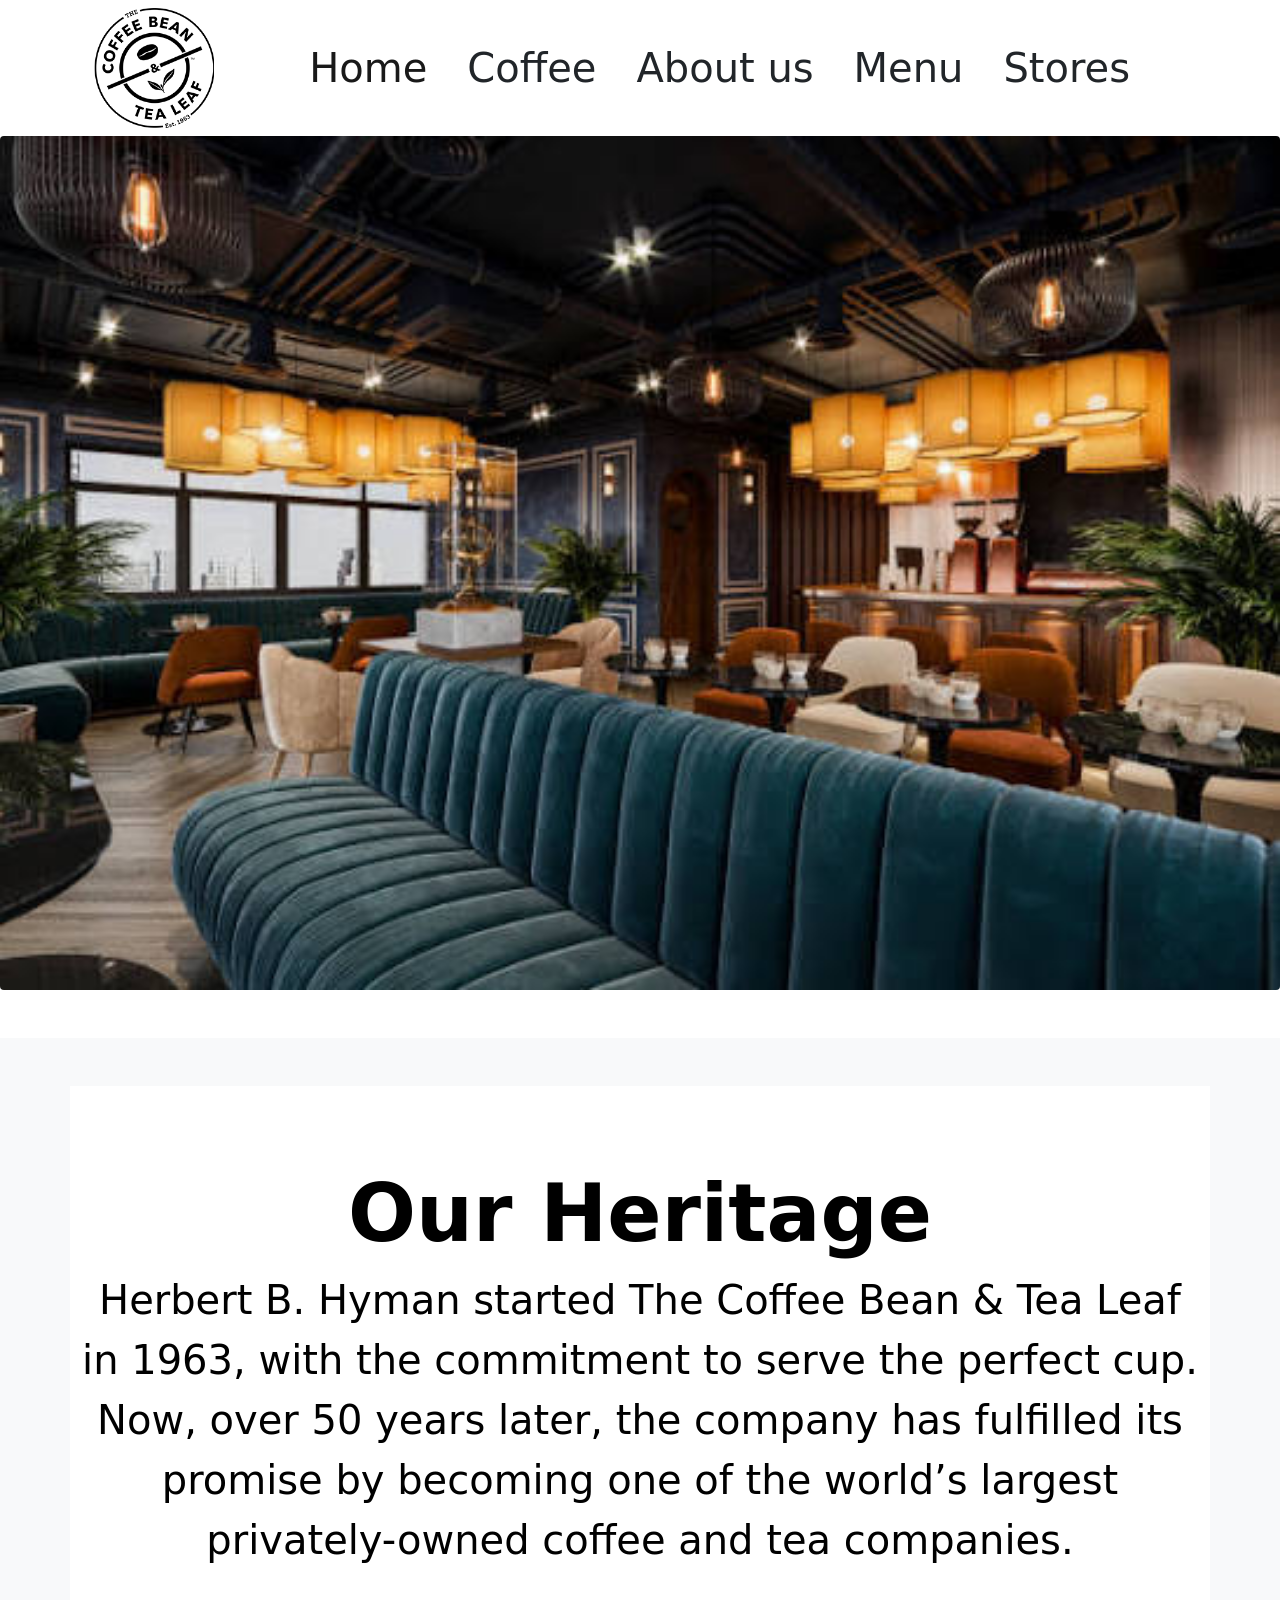
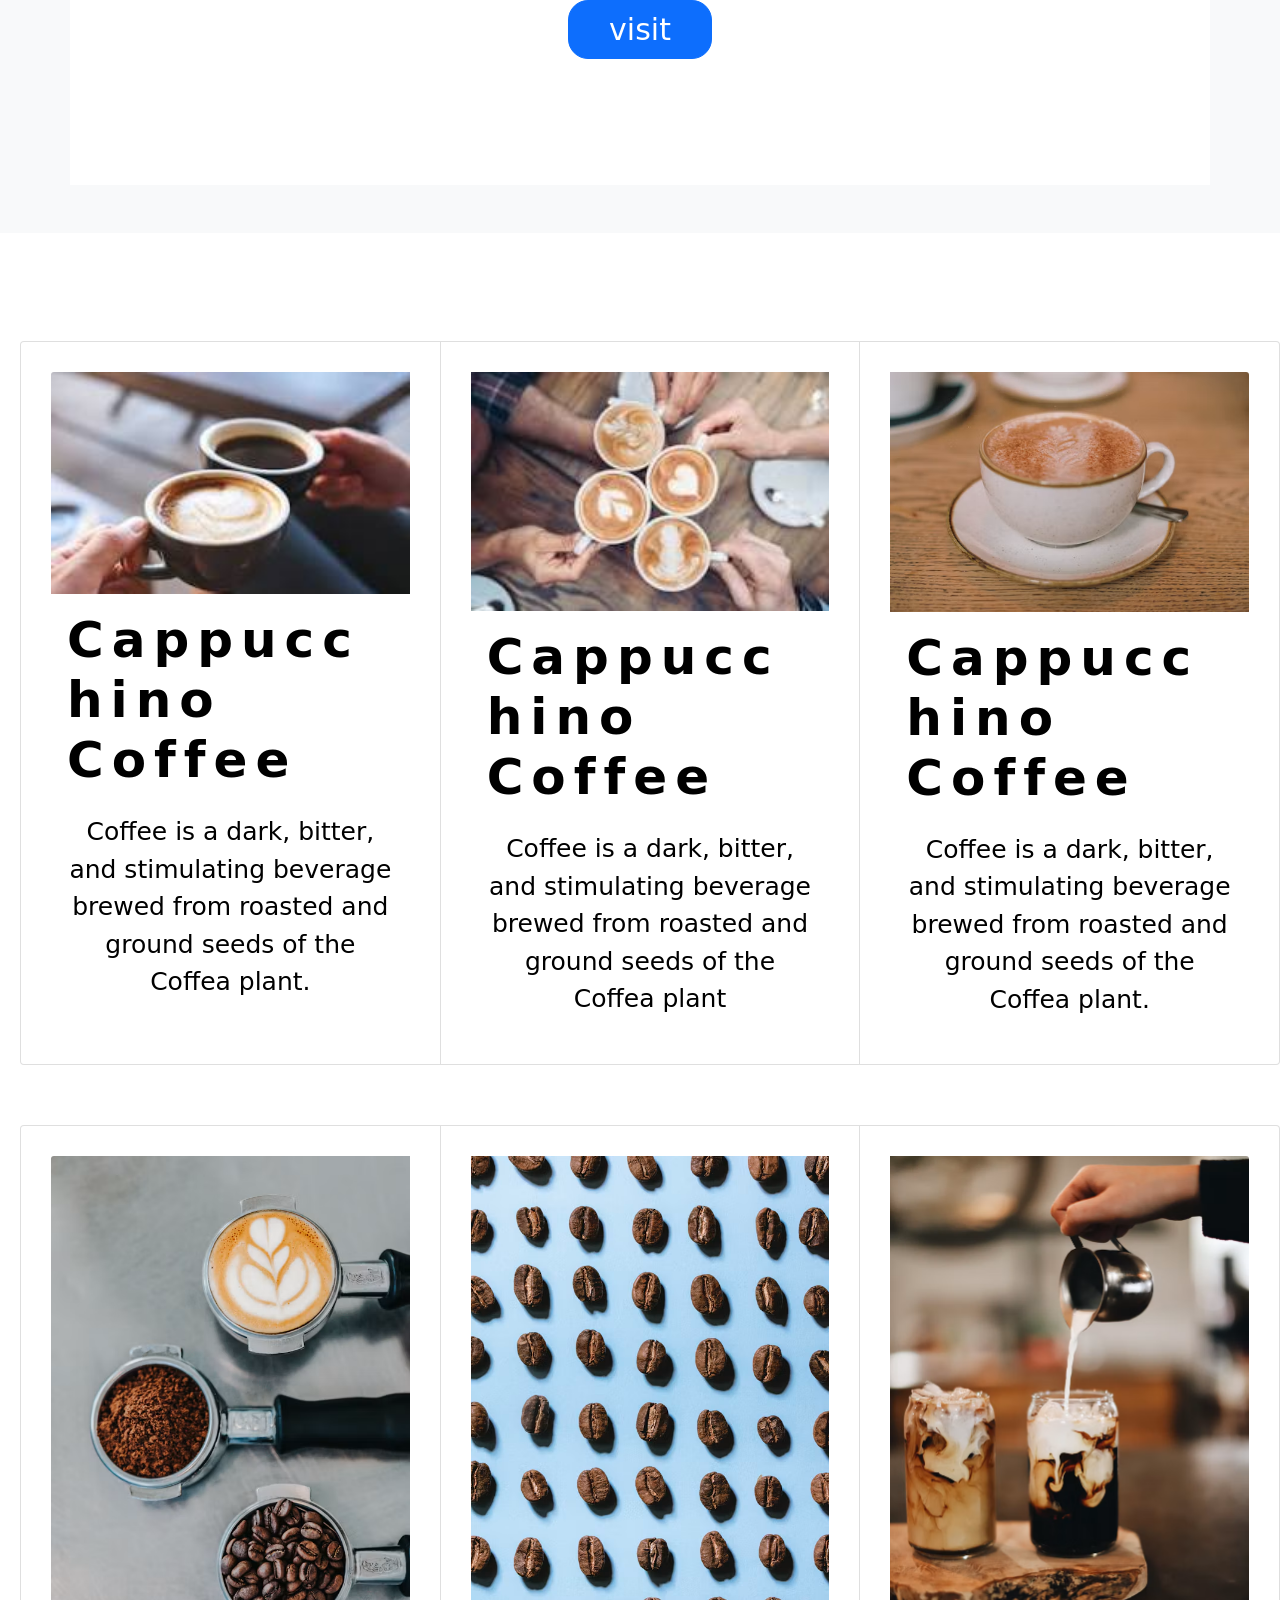
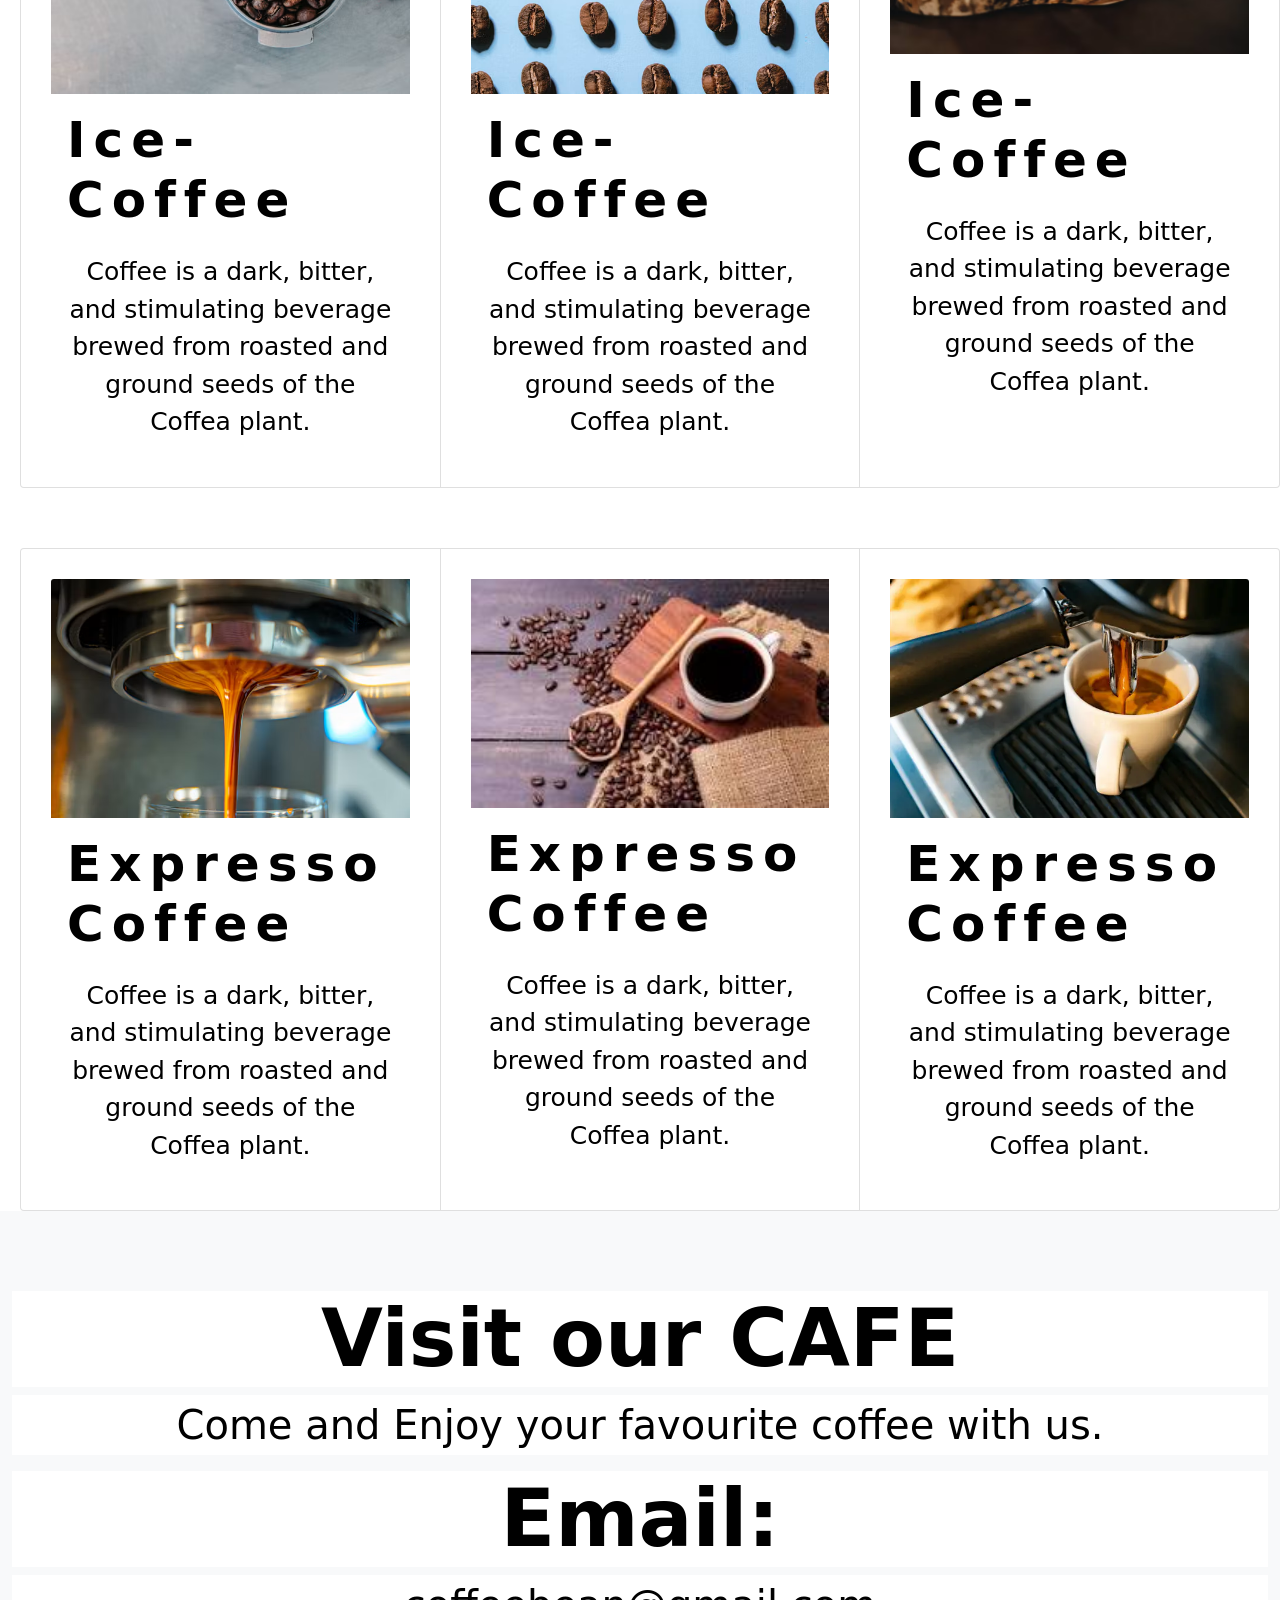
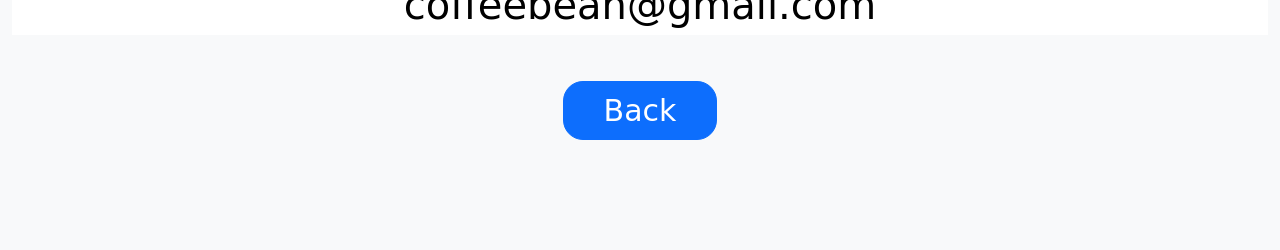
<file: bootstrap-first/index.html>
<!DOCTYPE html>
<html lang="en">
<head>
    <meta charset="UTF-8">
    <meta name="viewport" content="width=device-width, initial-scale=1.0">
    <title>Coffee Cafe</title>
    <link rel="stylesheet" href="style.css">
    <link rel="stylesheet" href="bootstrap.css">
    <link rel="stylesheet" href="https://cdnjs.cloudflare.com/ajax/libs/animate.css/4.1.1/animate.min.css">
    
</head>
<body>
    <nav class="navbar navbar-expand-lg fs-1 py-2 navbar-light">
  <div class="container header px-4 fs-1">
    <img src="logo.png" style="width:120px;" alt="pic">
    <!-- <a class="navbar-brand fs-1" href="#">CAFE</a> -->
    <button class="navbar-toggler" type="button" data-bs-toggle="collapse" data-bs-target="#navbarNavAltMarkup" aria-controls="navbarNavAltMarkup" aria-expanded="false" aria-label="Toggle navigation">
      <span class="navbar-toggler-icon"></span>
    </button>
    <div class="collapse fs-1 px-5  justify-content-center header navbar-collapse" id="navbarNavAltMarkup">
      <div class="navbar-nav gap-4 fs-1 ms-auto">
        <a class="nav-link active fs-1" aria-current="page" href="#">Home</a>
        <a class="nav-link active text-dark" href="#">Coffee</a>
        <a class="nav-link active text-dark" href="#">About us</a>
        <a class="nav-link active text-dark" href="#">Menu</a>
        <a class="nav-link active text-dark" href="#">Stores</a>
        
      
      </div>
    </div>
  </div>
</nav>

<!-- <img src="background.avif" class="img-fluid  w-100" alt="cafe bar"> -->
 <img src="images2.jpg" class="rounded w-100  h-25  mx-auto " alt="...">
<div class="container-fluid box bg-light my-5 py-5">
  <div class="container box  text-center">
    <h1>Our Heritage</h1>
    <p>Herbert B. Hyman started The Coffee Bean & Tea Leaf in 1963,
     with the commitment to serve the perfect cup. Now, over 50 years later, 
      the company has fulfilled its promise by becoming one of the world’s largest
       privately-owned coffee and tea companies.<br>
      <button class="btn btn-primary  btn">visit</button>





    </p>
  </div>
</div>
<div class="card-group" >
  <div class="card">
    <img src="coffe1.jpg" class="card-img-top" alt="...">
    <div class="card-body">
      <h5 class="card-title cafe">Cappucchino Coffee</h5>
      <p class="card-text bar">Coffee is a dark, bitter, and stimulating beverage brewed from roasted and ground seeds of the Coffea
         plant.</p>
    </div>
    
  </div>
  <div class="card">
    <img src="coffe2.jpg" class="card-img-top" alt="...">
    <div class="card-body">
      <h5 class="card-title cafe">Cappucchino Coffee</h5>
      <p class="card-text bar">Coffee is a dark, bitter, and stimulating beverage brewed from roasted and ground seeds of the Coffea
        plant</p>
     
    </div>
    
  </div>
  <div class="card">
    <img src="coffe3.avif" class="card-img-top" alt="...">
    <div class="card-body">
      <h5 class="card-title cafe">Cappucchino Coffee</h5>
      <p class="card-text bar">Coffee  is a dark, bitter, and stimulating beverage brewed from roasted and ground seeds of the Coffea
         plant.</p>
    </div>
   
  </div>
</div><div class="card-group">
  <div class="card">
    <img src="coffe7.avif" class="card-img-top" alt="...">
    <div class="card-body">
      <h5 class="card-title cafe">Ice-Coffee</h5>
      <p class="card-text bar">Coffee is a dark, bitter, and stimulating beverage brewed from roasted and ground seeds of the Coffea
         plant.</p>
    </div>
    
  </div>
  <div class="card">
    <img src="coffe8.avif" class="card-img-top" alt="...">
    <div class="card-body">
      <h5 class="card-title cafe">Ice-Coffee</h5>
      <p class="card-text bar">Coffee is a dark, bitter, and stimulating beverage brewed from roasted and ground seeds of the Coffea 
        plant.</p></div>
    
    
  </div>
  <div class="card">
    <img src="coffe9.avif" class="card-img-top" alt="...">
    <div class="card-body">
      <h5 class="card-title cafe">Ice-Coffee</h5>
      <p class="card-text bar">Coffee is a dark, bitter, and stimulating beverage brewed from roasted and ground seeds of the Coffea 
        plant.</p>
    </div>
    
  </div>
</div>
<div class="card-group">
  <div class="card">
    <img src="coffe4.avif" class="card-img-top" alt="...">
    <div class="card-body">
      <h5 class="card-title cafe">Expresso Coffee</h5>
      <p class="card-text bar">Coffee is a dark, bitter, and stimulating beverage brewed from roasted and ground seeds of the Coffea
         plant.</p>
    </div>
   
  </div>
  <div class="card">
    <img src="coffe6.jpg" class="card-img-top" alt="...">
    <div class="card-body">
      <h5 class="card-title cafe">Expresso Coffee</h5>
      <p class="card-text bar">Coffee is a dark, bitter, and stimulating beverage brewed from roasted and ground seeds of the Coffea
         plant.</p>
    </div>
    
  </div>
  <div class="card" card>
    <img src="coffe5.webp" class="card-img-top" alt="...">
    <div class="card-body">
      <h5 class="card-title cafe">Expresso Coffee</h5>
      <p class="card-text bar"> Coffee is a dark, bitter, and stimulating beverage brewed from roasted and ground seeds of the Coffea
       plant.</p>
    </div>
    
  </div>
</div>
<div class="container-fluid w-100 h-100 box bg-light">
    <h1>Visit our CAFE</h1>
    <p>Come and Enjoy your favourite coffee with us.</p>
     <h1>Email:</h1>
   <p> coffeebean@gmail.com</p>
    </p>
    <button type="button" class="btn btn-primary pad">Back</button>
    
  </div>



    
</body>
<script src="https://cdn.jsdelivr.net/npm/bootstrap@5.0.2/dist/js/bootstrap.bundle.min.js" integrity="sha384-MrcW6ZMFYlzcLA8Nl+NtUVF0sA7MsXsP1UyJoMp4YLEuNSfAP+JcXn/tWtIaxVXM" crossorigin="anonymous"></script>
</html>
</file>
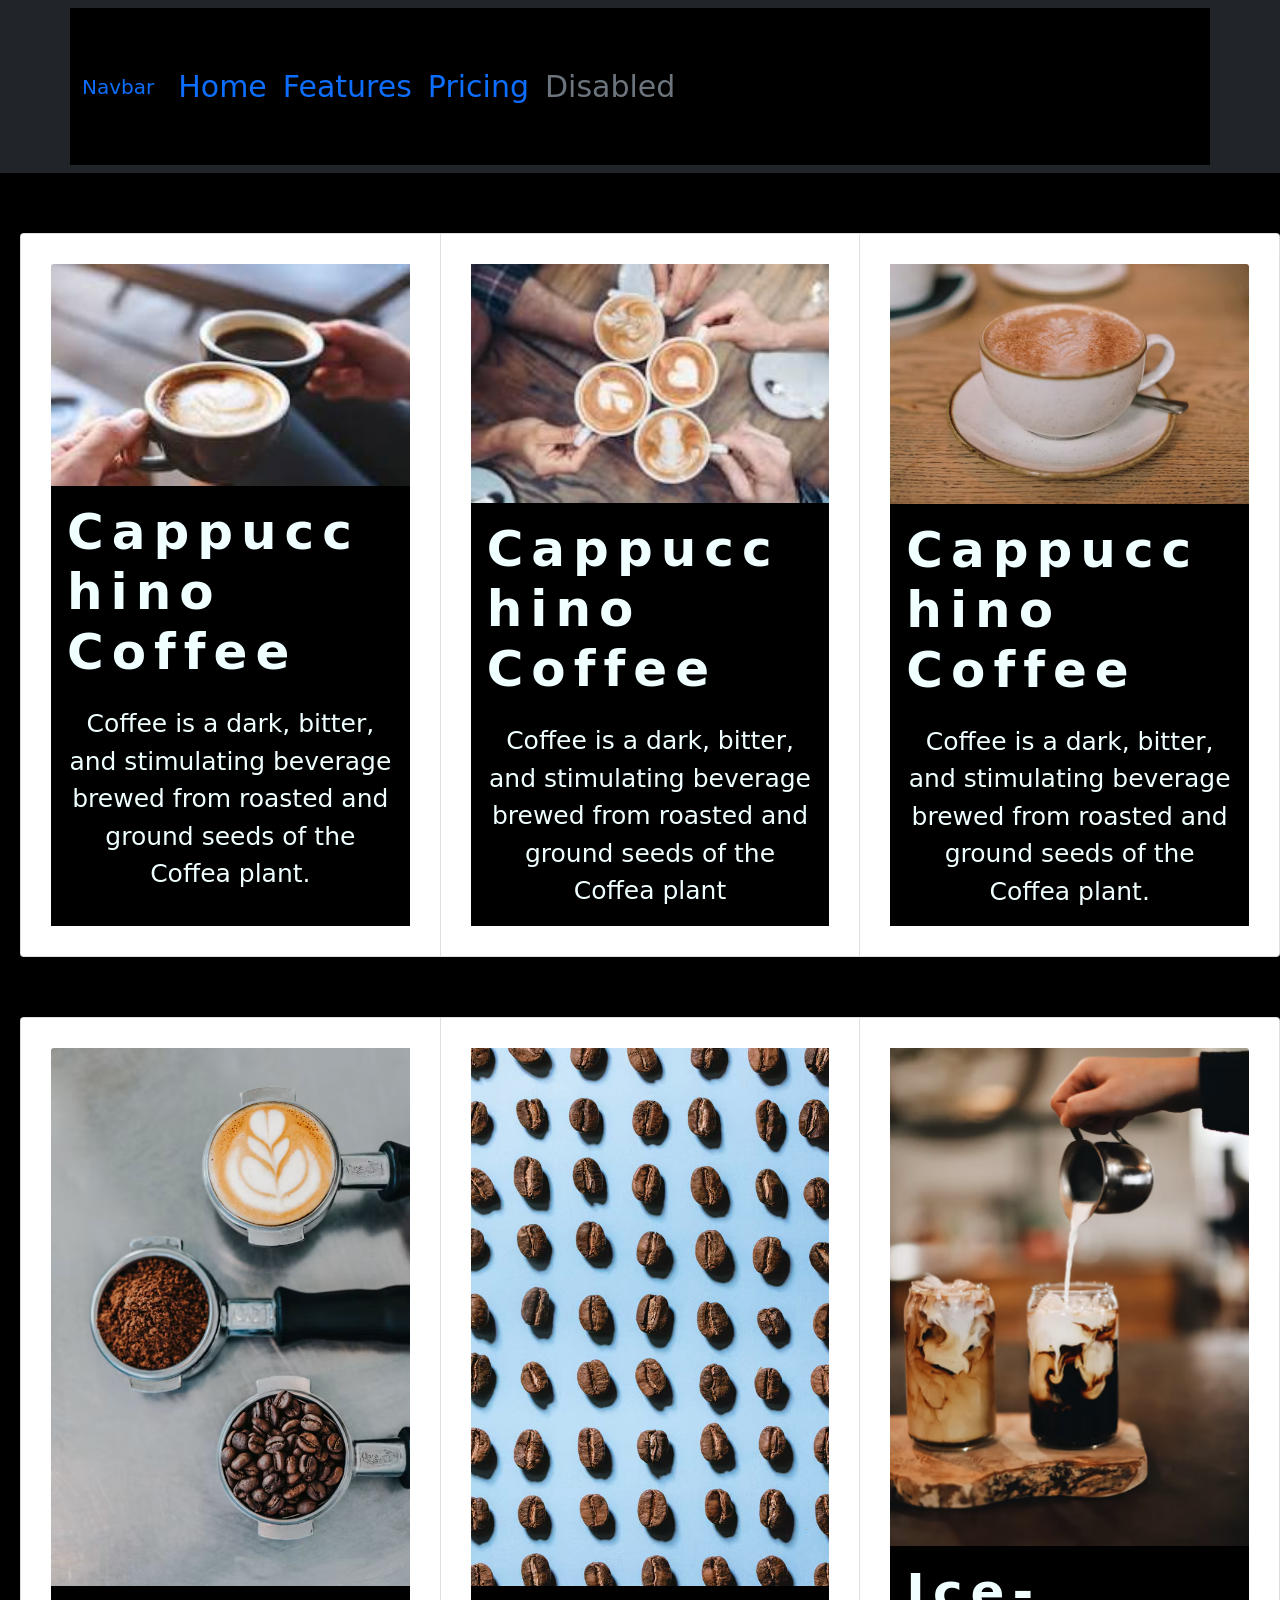
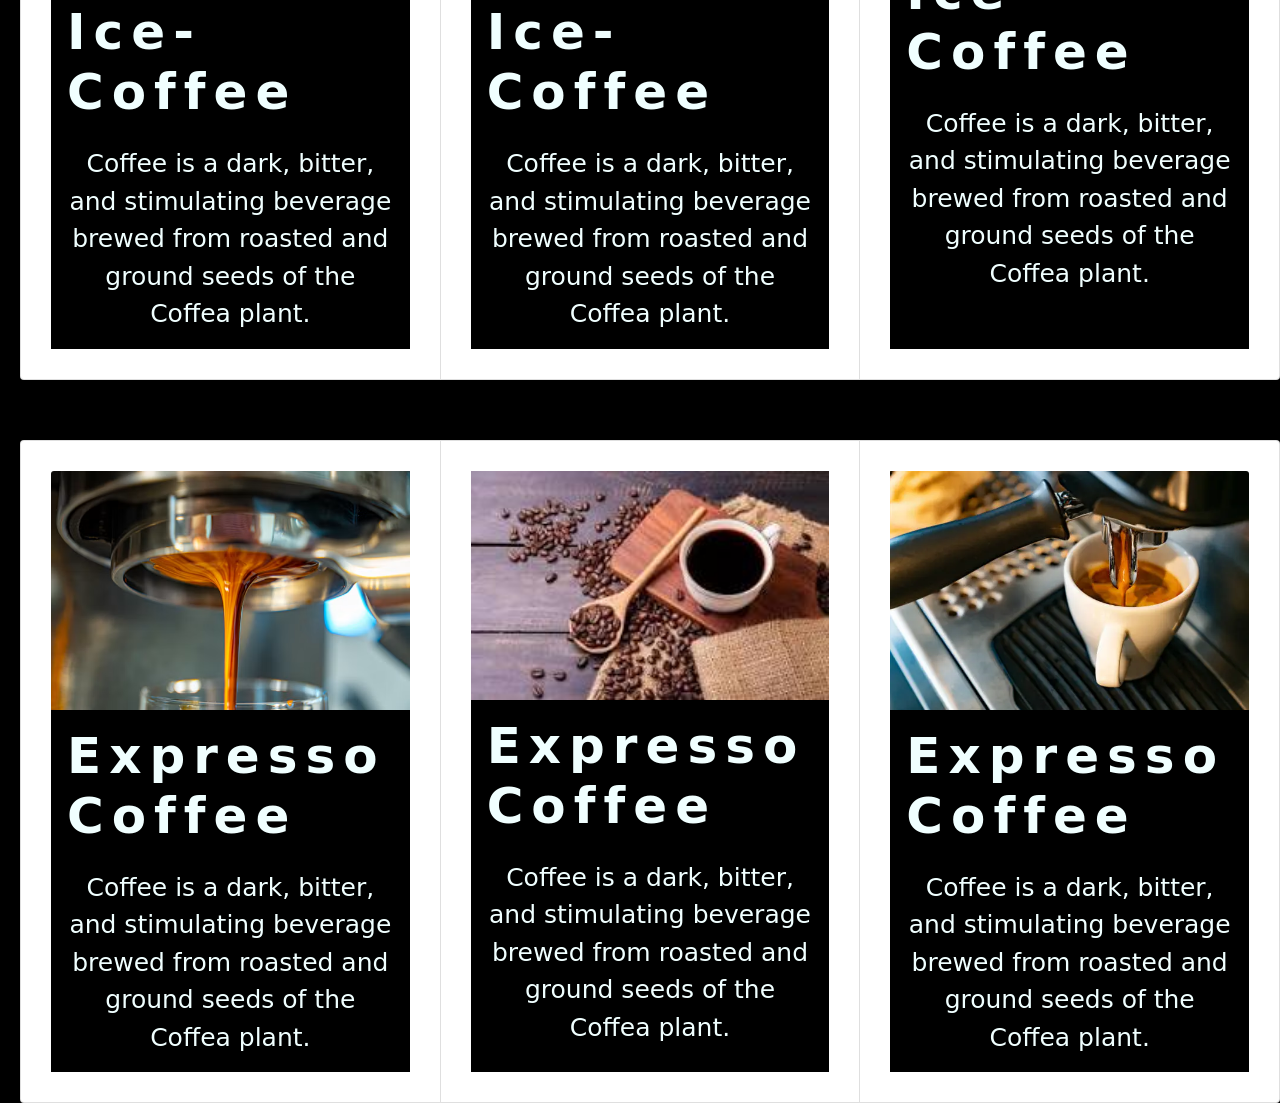
<file: bootstrap-first/boo.html>
<!DOCTYPE html>
<!-- saved from url=(0022)http://127.0.0.1:5500/ -->
<html lang="en"><head><meta http-equiv="Content-Type" content="text/html; charset=UTF-8">
    
    <meta name="viewport" content="width=device-width, initial-scale=1.0">
    <title>Document</title>
    
    
    
<link rel="stylesheet" href="./boo_files/style.css"><link rel="stylesheet" href="./boo_files/bootstrap.css"></head>
<body>
    <nav class="navbar navbar-expand-lg header  navbar-#fff bg-dark ">
  <div class="container py-5">
    <a class="navbar-brand" href="http://127.0.0.1:5500/#">Navbar</a>
    <button class="navbar-toggler" type="button" data-bs-toggle="collapse" data-bs-target="#navbarNavAltMarkup" aria-controls="navbarNavAltMarkup" aria-expanded="false" aria-label="Toggle navigation">
      <span class="navbar-toggler-icon"></span>
    </button>
    <div class="collapse navbar-collapse" id="navbarNavAltMarkup">
      <div class="navbar-nav">
        <a class="nav-link active" aria-current="page" href="http://127.0.0.1:5500/#">Home</a>
        <a class="nav-link" href="http://127.0.0.1:5500/#">Features</a>
        <a class="nav-link" href="http://127.0.0.1:5500/#">Pricing</a>
        <a class="nav-link disabled" href="http://127.0.0.1:5500/#" tabindex="-1" aria-disabled="true">Disabled</a>
      </div>
    </div>
  </div>
</nav>
<div class="card-group">
  <div class="card">
    <img src="./boo_files/coffe1.jpg" class="card-img-top" alt="...">
    <div class="card-body">
      <h5 class="card-title cafe">Cappucchino Coffee</h5>
      <p class="card-text bar">Coffee is a dark, bitter, and stimulating beverage brewed from roasted and ground seeds of the Coffea
         plant.</p>
    </div>
    
  </div>
  <div class="card">
    <img src="./boo_files/coffe2.jpg" class="card-img-top" alt="...">
    <div class="card-body">
      <h5 class="card-title cafe">Cappucchino Coffee</h5>
      <p class="card-text bar">Coffee is a dark, bitter, and stimulating beverage brewed from roasted and ground seeds of the Coffea
        plant</p>
     
    </div>
    
  </div>
  <div class="card">
    <img src="./boo_files/coffe3.avif" class="card-img-top" alt="...">
    <div class="card-body">
      <h5 class="card-title cafe">Cappucchino Coffee</h5>
      <p class="card-text bar">Coffee  is a dark, bitter, and stimulating beverage brewed from roasted and ground seeds of the Coffea
         plant.</p>
    </div>
   
  </div>
</div><div class="card-group">
  <div class="card">
    <img src="./boo_files/coffe7.avif" class="card-img-top" alt="...">
    <div class="card-body">
      <h5 class="card-title cafe">Ice-Coffee</h5>
      <p class="card-text bar">Coffee is a dark, bitter, and stimulating beverage brewed from roasted and ground seeds of the Coffea
         plant.</p>
    </div>
    
  </div>
  <div class="card">
    <img src="./boo_files/coffe8.avif" class="card-img-top" alt="...">
    <div class="card-body">
      <h5 class="card-title cafe">Ice-Coffee</h5>
      <p class="card-text bar">Coffee is a dark, bitter, and stimulating beverage brewed from roasted and ground seeds of the Coffea 
        plant.</p></div>
    
    
  </div>
  <div class="card">
    <img src="./boo_files/coffe9.avif" class="card-img-top" alt="...">
    <div class="card-body">
      <h5 class="card-title cafe">Ice-Coffee</h5>
      <p class="card-text bar">Coffee is a dark, bitter, and stimulating beverage brewed from roasted and ground seeds of the Coffea 
        plant.</p>
    </div>
    
  </div>
</div>
<div class="card-group">
  <div class="card">
    <img src="./boo_files/coffe4.avif" class="card-img-top" alt="...">
    <div class="card-body">
      <h5 class="card-title cafe">Expresso Coffee</h5>
      <p class="card-text bar">Coffee is a dark, bitter, and stimulating beverage brewed from roasted and ground seeds of the Coffea
         plant.</p>
    </div>
   
  </div>
  <div class="card">
    <img src="./boo_files/coffe6.jpg" class="card-img-top" alt="...">
    <div class="card-body">
      <h5 class="card-title cafe">Expresso Coffee</h5>
      <p class="card-text bar">Coffee is a dark, bitter, and stimulating beverage brewed from roasted and ground seeds of the Coffea
         plant.</p>
    </div>
    
  </div>
  <div class="card" card="">
    <img src="./boo_files/coffe5.webp" class="card-img-top" alt="...">
    <div class="card-body">
      <h5 class="card-title cafe">Expresso Coffee</h5>
      <p class="card-text bar"> Coffee is a dark, bitter, and stimulating beverage brewed from roasted and ground seeds of the Coffea
       plant.</p>
    </div>
    
  </div>
</div>



    
<!-- Code injected by live-server -->
<script>
	// <![CDATA[  <-- For SVG support
	if ('WebSocket' in window) {
		(function () {
			function refreshCSS() {
				var sheets = [].slice.call(document.getElementsByTagName("link"));
				var head = document.getElementsByTagName("head")[0];
				for (var i = 0; i < sheets.length; ++i) {
					var elem = sheets[i];
					var parent = elem.parentElement || head;
					parent.removeChild(elem);
					var rel = elem.rel;
					if (elem.href && typeof rel != "string" || rel.length == 0 || rel.toLowerCase() == "stylesheet") {
						var url = elem.href.replace(/(&|\?)_cacheOverride=\d+/, '');
						elem.href = url + (url.indexOf('?') >= 0 ? '&' : '?') + '_cacheOverride=' + (new Date().valueOf());
					}
					parent.appendChild(elem);
				}
			}
			var protocol = window.location.protocol === 'http:' ? 'ws://' : 'wss://';
			var address = protocol + window.location.host + window.location.pathname + '/ws';
			var socket = new WebSocket(address);
			socket.onmessage = function (msg) {
				if (msg.data == 'reload') window.location.reload();
				else if (msg.data == 'refreshcss') refreshCSS();
			};
			if (sessionStorage && !sessionStorage.getItem('IsThisFirstTime_Log_From_LiveServer')) {
				console.log('Live reload enabled.');
				sessionStorage.setItem('IsThisFirstTime_Log_From_LiveServer', true);
			}
		})();
	}
	else {
		console.error('Upgrade your browser. This Browser is NOT supported WebSocket for Live-Reloading.');
	}
	// ]]>
</script>

</body></html>
</file>
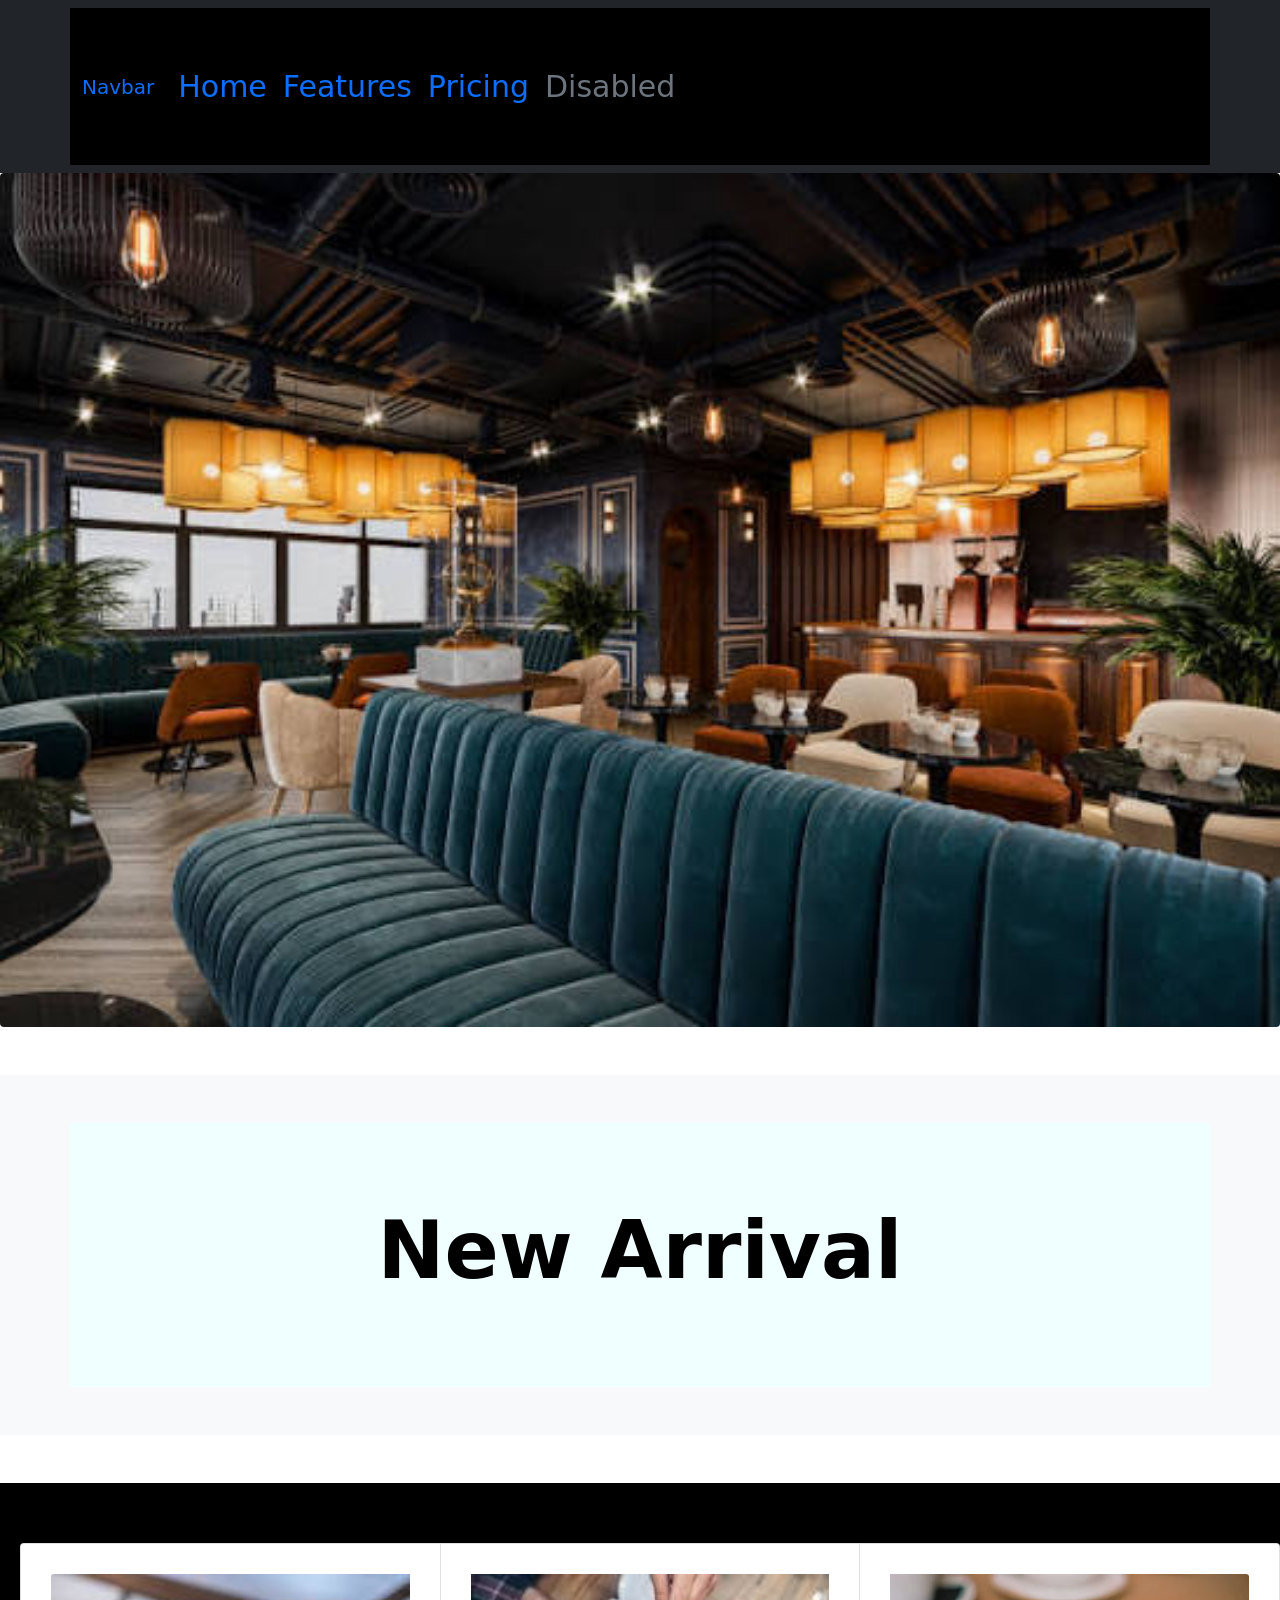
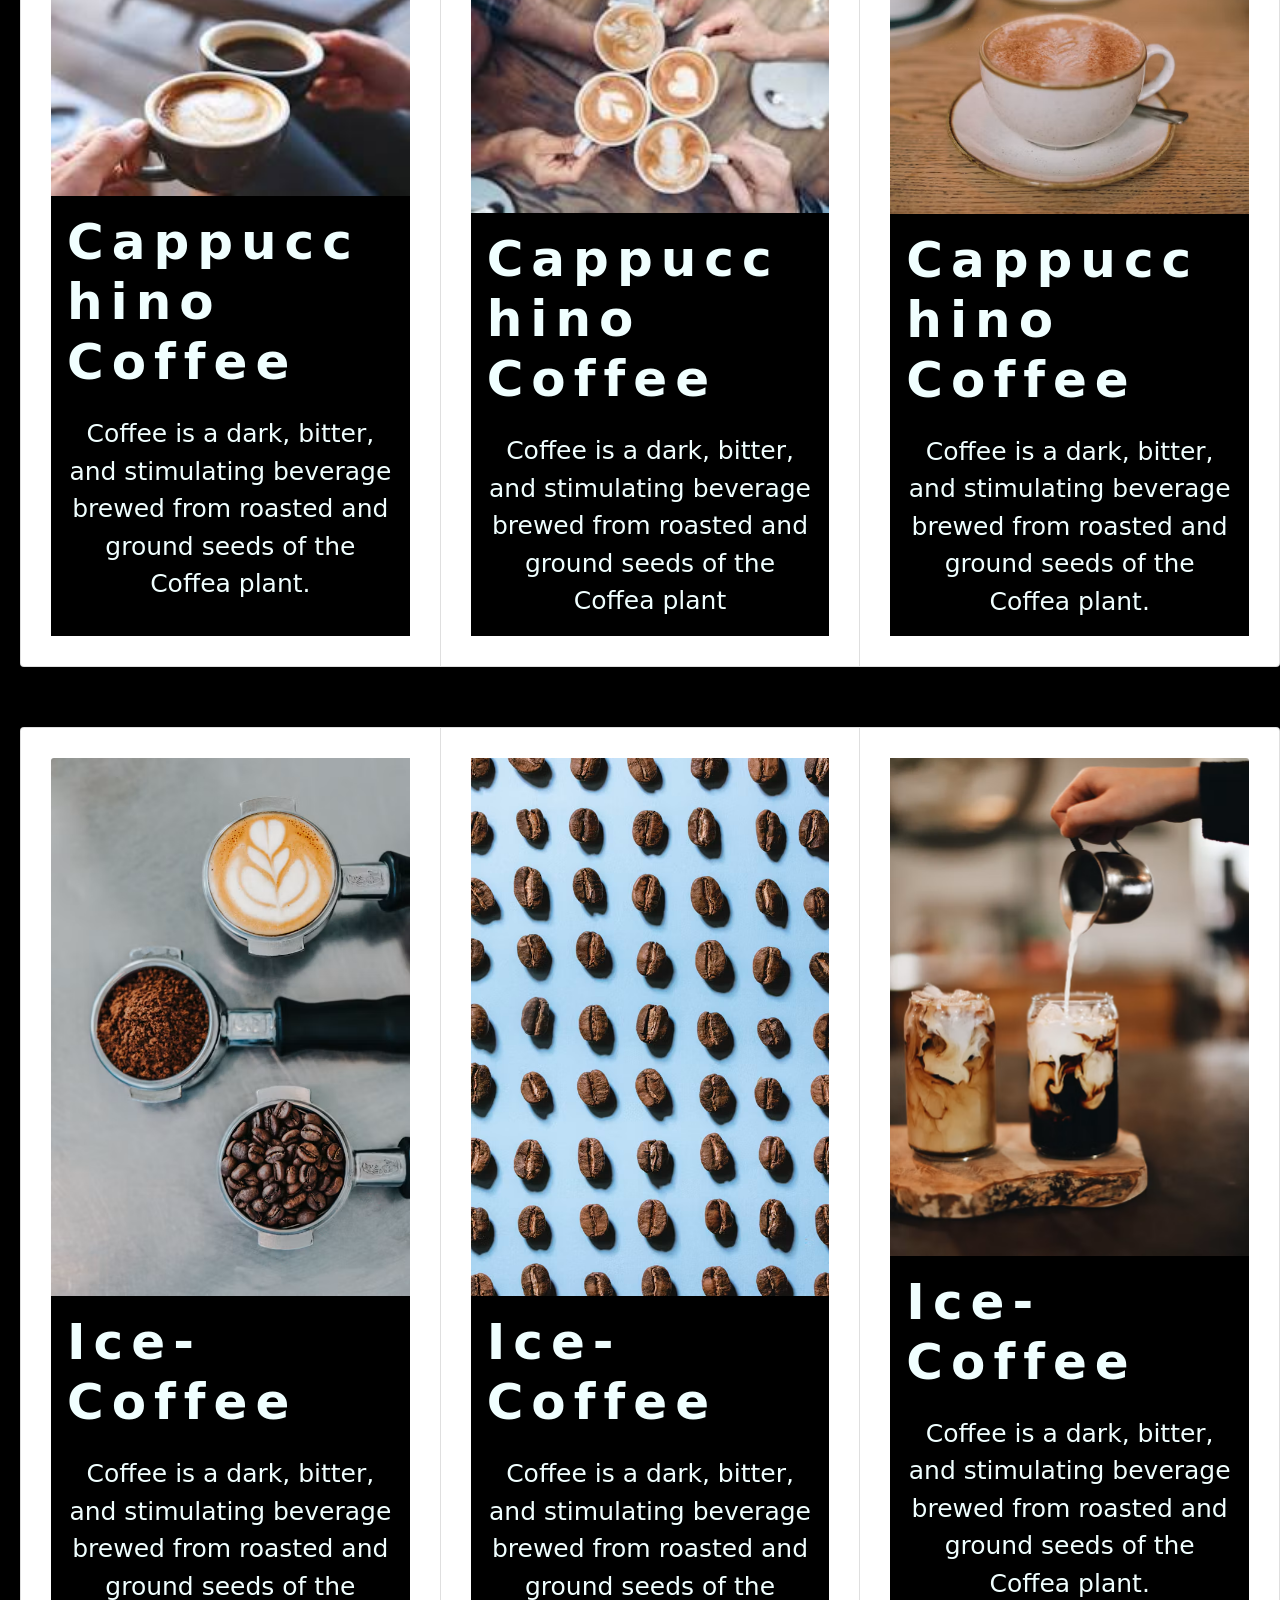
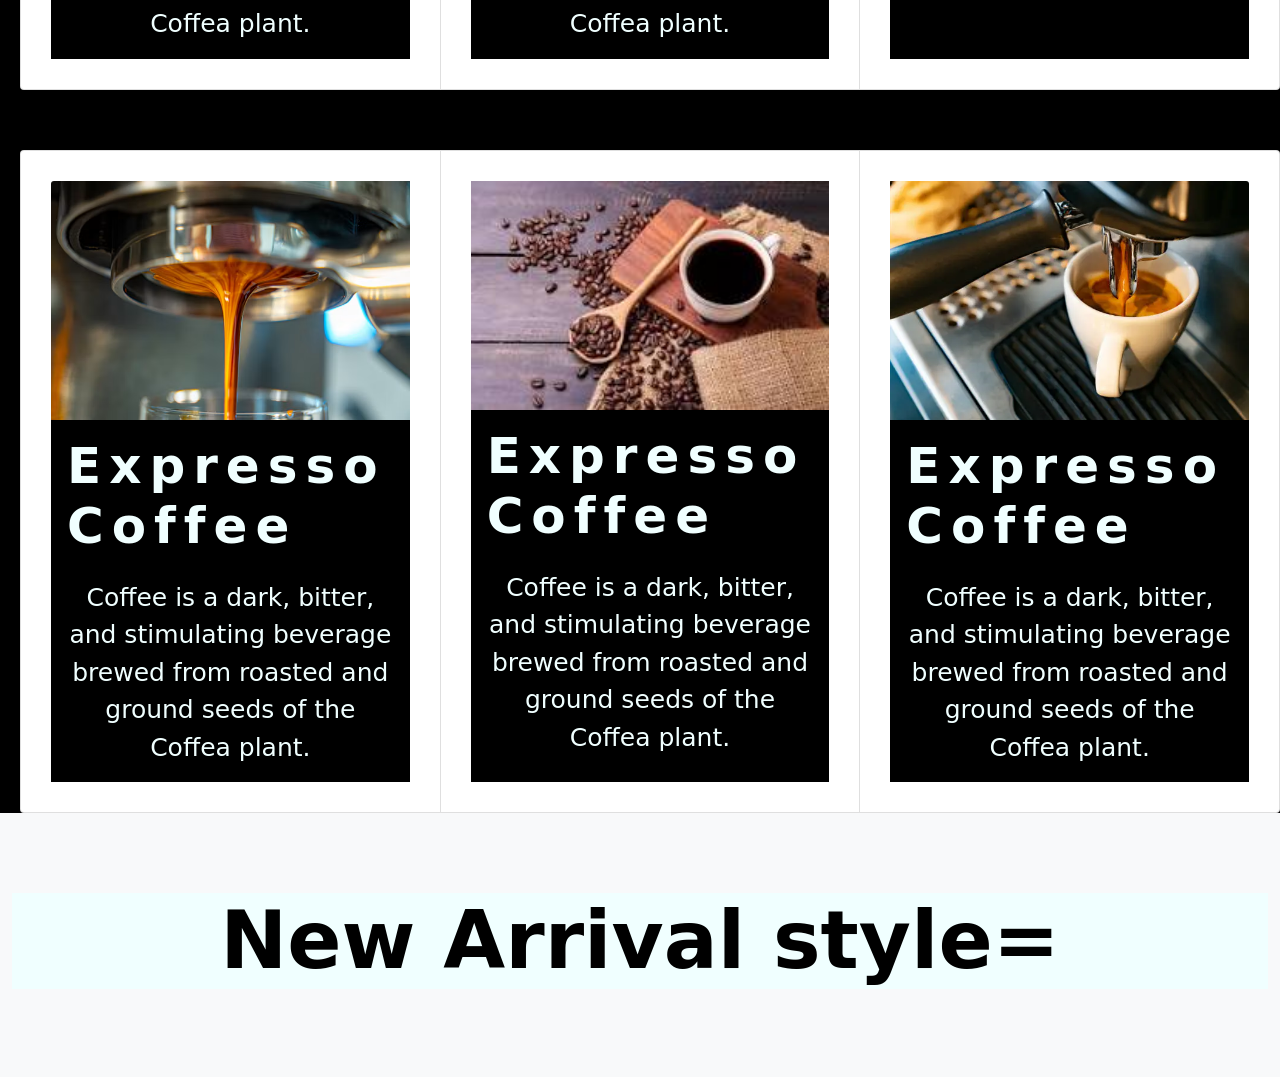
<file: bootstrap-first/Document.html>
<!DOCTYPE html>
<!-- saved from url=(0022)http://127.0.0.1:5500/ -->
<html lang="en"><head><meta http-equiv="Content-Type" content="text/html; charset=UTF-8">
    
    <meta name="viewport" content="width=device-width, initial-scale=1.0">
    <title>Document</title>
    <link rel="stylesheet" href="./Document_files/style.css">
    <link rel="stylesheet" href="./Document_files/bootstrap.css">
    
</head>
<body>
    <nav class="navbar navbar-expand-lg header  navbar-#fff bg-dark ">
  <div class="container py-5">
    <a class="navbar-brand" href="http://127.0.0.1:5500/#">Navbar</a>
    <button class="navbar-toggler" type="button" data-bs-toggle="collapse" data-bs-target="#navbarNavAltMarkup" aria-controls="navbarNavAltMarkup" aria-expanded="false" aria-label="Toggle navigation">
      <span class="navbar-toggler-icon"></span>
    </button>
    <div class="collapse navbar-collapse" id="navbarNavAltMarkup">
      <div class="navbar-nav">
        <a class="nav-link active" aria-current="page" href="http://127.0.0.1:5500/#">Home</a>
        <a class="nav-link" href="http://127.0.0.1:5500/#">Features</a>
        <a class="nav-link" href="http://127.0.0.1:5500/#">Pricing</a>
        <a class="nav-link disabled" href="http://127.0.0.1:5500/#" tabindex="-1" aria-disabled="true">Disabled</a>
      </div>
    </div>
  </div>
</nav>

<!-- <img src="background.avif" class="img-fluid  w-100" alt="cafe bar"> -->
 <img src="./Document_files/images2.jpg" class="rounded w-100  h-25 pic mx-auto d-block" alt="...">
<div class="container-fluid box bg-light my-5 py-5">
  <div class="container box  text-centre">
    <h2>New Arrival</h2>
  </div>
</div>
<div class="card-group">
  <div class="card">
    <img src="./Document_files/coffe1.jpg" class="card-img-top" alt="...">
    <div class="card-body">
      <h5 class="card-title cafe">Cappucchino Coffee</h5>
      <p class="card-text bar">Coffee is a dark, bitter, and stimulating beverage brewed from roasted and ground seeds of the Coffea
         plant.</p>
    </div>
    
  </div>
  <div class="card">
    <img src="./Document_files/coffe2.jpg" class="card-img-top" alt="...">
    <div class="card-body">
      <h5 class="card-title cafe">Cappucchino Coffee</h5>
      <p class="card-text bar">Coffee is a dark, bitter, and stimulating beverage brewed from roasted and ground seeds of the Coffea
        plant</p>
     
    </div>
    
  </div>
  <div class="card">
    <img src="./Document_files/coffe3.avif" class="card-img-top" alt="...">
    <div class="card-body">
      <h5 class="card-title cafe">Cappucchino Coffee</h5>
      <p class="card-text bar">Coffee  is a dark, bitter, and stimulating beverage brewed from roasted and ground seeds of the Coffea
         plant.</p>
    </div>
   
  </div>
</div><div class="card-group">
  <div class="card">
    <img src="./Document_files/coffe7.avif" class="card-img-top" alt="...">
    <div class="card-body">
      <h5 class="card-title cafe">Ice-Coffee</h5>
      <p class="card-text bar">Coffee is a dark, bitter, and stimulating beverage brewed from roasted and ground seeds of the Coffea
         plant.</p>
    </div>
    
  </div>
  <div class="card">
    <img src="./Document_files/coffe8.avif" class="card-img-top" alt="...">
    <div class="card-body">
      <h5 class="card-title cafe">Ice-Coffee</h5>
      <p class="card-text bar">Coffee is a dark, bitter, and stimulating beverage brewed from roasted and ground seeds of the Coffea 
        plant.</p></div>
    
    
  </div>
  <div class="card">
    <img src="./Document_files/coffe9.avif" class="card-img-top" alt="...">
    <div class="card-body">
      <h5 class="card-title cafe">Ice-Coffee</h5>
      <p class="card-text bar">Coffee is a dark, bitter, and stimulating beverage brewed from roasted and ground seeds of the Coffea 
        plant.</p>
    </div>
    
  </div>
</div>
<div class="card-group">
  <div class="card">
    <img src="./Document_files/coffe4.avif" class="card-img-top" alt="...">
    <div class="card-body">
      <h5 class="card-title cafe">Expresso Coffee</h5>
      <p class="card-text bar">Coffee is a dark, bitter, and stimulating beverage brewed from roasted and ground seeds of the Coffea
         plant.</p>
    </div>
   
  </div>
  <div class="card">
    <img src="./Document_files/coffe6.jpg" class="card-img-top" alt="...">
    <div class="card-body">
      <h5 class="card-title cafe">Expresso Coffee</h5>
      <p class="card-text bar">Coffee is a dark, bitter, and stimulating beverage brewed from roasted and ground seeds of the Coffea
         plant.</p>
    </div>
    
  </div>
  <div class="card" card="">
    <img src="./Document_files/coffe5.webp" class="card-img-top" alt="...">
    <div class="card-body">
      <h5 class="card-title cafe">Expresso Coffee</h5>
      <p class="card-text bar"> Coffee is a dark, bitter, and stimulating beverage brewed from roasted and ground seeds of the Coffea
       plant.</p>
    </div>
    
  </div>
</div>
<div class="container-fluid w-100 box bg-light">
    <h2>New Arrival style=</h2>
  </div>




    
<!-- Code injected by live-server -->
<script>
	// <![CDATA[  <-- For SVG support
	if ('WebSocket' in window) {
		(function () {
			function refreshCSS() {
				var sheets = [].slice.call(document.getElementsByTagName("link"));
				var head = document.getElementsByTagName("head")[0];
				for (var i = 0; i < sheets.length; ++i) {
					var elem = sheets[i];
					var parent = elem.parentElement || head;
					parent.removeChild(elem);
					var rel = elem.rel;
					if (elem.href && typeof rel != "string" || rel.length == 0 || rel.toLowerCase() == "stylesheet") {
						var url = elem.href.replace(/(&|\?)_cacheOverride=\d+/, '');
						elem.href = url + (url.indexOf('?') >= 0 ? '&' : '?') + '_cacheOverride=' + (new Date().valueOf());
					}
					parent.appendChild(elem);
				}
			}
			var protocol = window.location.protocol === 'http:' ? 'ws://' : 'wss://';
			var address = protocol + window.location.host + window.location.pathname + '/ws';
			var socket = new WebSocket(address);
			socket.onmessage = function (msg) {
				if (msg.data == 'reload') window.location.reload();
				else if (msg.data == 'refreshcss') refreshCSS();
			};
			if (sessionStorage && !sessionStorage.getItem('IsThisFirstTime_Log_From_LiveServer')) {
				console.log('Live reload enabled.');
				sessionStorage.setItem('IsThisFirstTime_Log_From_LiveServer', true);
			}
		})();
	}
	else {
		console.error('Upgrade your browser. This Browser is NOT supported WebSocket for Live-Reloading.');
	}
	// ]]>
</script>

</body></html>
</file>
<file: bootstrap-first/style.css>
*{
    background-color:white;
}
.card{
    margin-top:60px ;
    margin-left: 20px;
    padding: 30px;
    text-align: justify;
    column-gap: 10px;
}
/* @keyframes zoomInAnimation {
  0% { transform: scale(0); opacity: 0; }
  100% { transform: scale(1); opacity: 1; }
}

.card {
  animation-name: zoomInAnimation;
  animation-duration: 1s;
  animation-timing-function: ease;
  animation-iteration-count: infinite;
  animation-direction: normal;
  animation-fill-mode: both;
} */
@keyframes slideRightAnimation {
  0% { transform: translateX(100px); opacity: 0; }
  100% { transform: translateX(0); opacity: 1; }
}

.card{
  animation-name: slideRightAnimation;
  animation-duration: 1s;
  animation-timing-function: ease;
  animation-iteration-count: infinite;
  animation-direction: normal;
  animation-fill-mode: both;
}
.cafe{
    font-size: 50px;
    letter-spacing: 8px;
    font-weight: 600;
    color:black;
    transition:2s ;
}
.cafe:hover{
    color:black;
    font-size: 70px;
}
.bar{
    color:black;
    font-size: 25px;
    padding-top:15px;
    text-align:center;
    transition: 3s;
}
.bar:hover{
    font-size:35px;
    color: black;
}



.box{
   padding: 80px;
    font-size:60px;
    color:white;
    text-align: center;
background-color:white;

}
.box h1{
    font-size: 80px;
    font-weight: 800;
    color: black;
    background-color:white;
    transition: 2s;
    animation: slideInright 2s 4s;
}


.box h1:hover{
    color:rgb(143, 83, 83);
    font-size:90px;}
    .box p{
        font-size:40px;
        color: black;
        transition: 2s;
    }
    .box p:hover{
        color: black;
        font-size:50px ;
        

    }
    
    .box button{
      
        border-radius: 20px;
    }
    .box .btn {
        margin: 30px;
        font-size:30px;
        padding-left:40px;
        padding-right: 40px;

    }
    @media only screen and (max-width:425px){
        .box{
   padding: 60px;
    font-size:20px;
   
    text-align: center;
background-color: white;

}
.box h1{
    font-size: 40px;
    font-weight: 300;
    color: black;
    background-color:white;
    transition: 4s;
    animation: slideInright 2s 4s;
}


.box h1:hover{
    color:rgb(143, 83, 83);
    font-size:90px;}
    .box p{
        font-size:30px;
        color: black;
    }
    .box button{
      
        border-radius: 20px;
    }
    .box .btn {
        margin: 10px;
        font-size:10px;
        padding-left:20px;
        padding-right: 20px;

    }


    }
    
 /* @keyframes slideInRight {
    from{
        transform: translateX(100%);
        opacity:0;
    }
        to{
            transform: translateX(0);
            opacity: 1;
        }
    } 
        

    
  



   */
</file>
<file: bootstrap-first/boo_files/style.css>
*{
    background-color: black;
}
.header{
    font-size: 30px;
padding: 20px;
   
}
.card{
    margin-top:60px ;
    margin-left: 20px;
    padding: 30px;
    text-align: justify;
    column-gap: 10px;
}
.cafe{
    font-size: 50px;
    letter-spacing: 8px;
    font-weight: 600;
    color:azure;
}
.bar{
    color:azure;
    font-size: 25px;
    padding-top:15px;
    text-align:center;
}
</file>
<file: bootstrap-first/Document_files/style.css>
*{
    background-color: black;
}
.header{
    font-size: 30px;
padding: 20px;
   
}
.card{
    margin-top:60px ;
    margin-left: 20px;
    padding: 30px;
    text-align: justify;
    column-gap: 10px;
}
.cafe{
    font-size: 50px;
    letter-spacing: 8px;
    font-weight: 600;
    color:azure;
}
.bar{
    color:azure;
    font-size: 25px;
    padding-top:15px;
    text-align:center;

}
.box{
   padding: 80px;
    font-size:60px;
    color:white;
    text-align: center;
background-color: azure;

}
.box h2{
    font-size: 80px;
    font-weight: 800;
    color: black;
    background-color: azure;
    transition: 2s;
    @keyframes{ 1s animate__slideOutRight};
}


.box h2:hover{
    color:rgb(143, 83, 83);
    font-size:90px;
    animation:slideInRight 2s 1s;
}
@keyframes slideInRight{
    from{
        transform: translateX(100%);
        opacity:0;
    }
        to{
            transform: translateX(0);
            opacity: 1;
        }
    }
</file>
